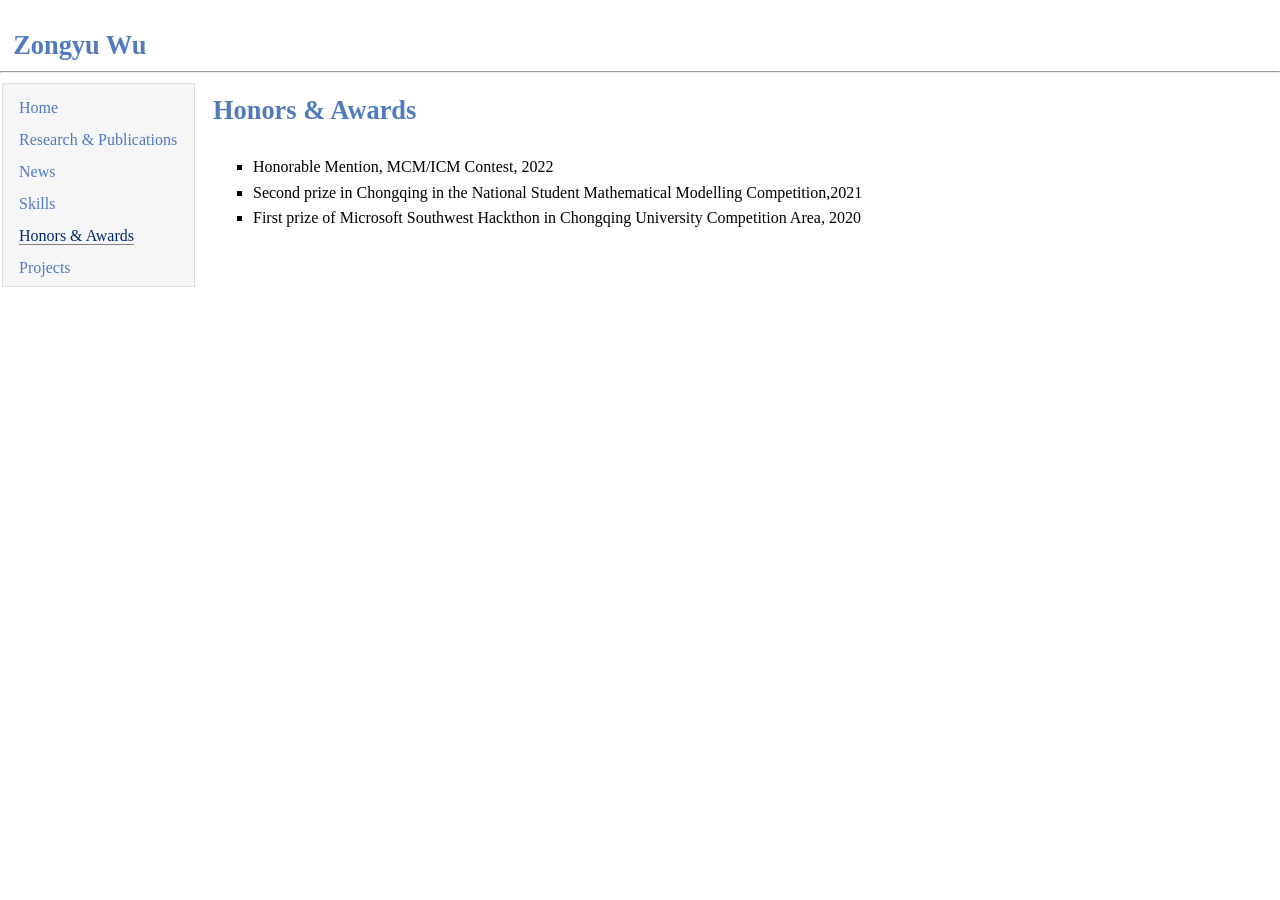
<file: honors.html>
<html>

<head>
	<!-- Global site tag (gtag.js) - Google Analytics -->
<script async src="https://www.googletagmanager.com/gtag/js?id=G-YGTV4RKNNX"></script>
<script>
  window.dataLayer = window.dataLayer || [];
  function gtag(){dataLayer.push(arguments);}
  gtag('js', new Date());

  gtag('config', 'G-YGTV4RKNNX');
</script>
    <meta http-equiv="Content-Type" content="text/html;charset=utf-8" />
    <link rel="stylesheet" type="text/css" href="style.css" />
    <title>Zongyu Wu</title>
    <base href="https://wzongyu.github.io/honors.html">
</head>

<body>
<h1 style="padding-left: 0.5em">Zongyu Wu</h1><hr>
<table summary="Table for page layout." id="tlayout">
<tr valign="top">
<td id="layout-menu">
    <div class="menu-item"><a href="index.html">Home</a></div>
    <div class="menu-item"><a href="research.html">Research & Publications</a></div>
    <div class="menu-item"><a href="news.html">News</a></div>
    <div class="menu-item"><a href="skills.html">Skills</a></div>
    <div class="menu-item"><a href="honors.html" class="current">Honors & Awards</a></div>
    <div class="menu-item"><a href="projects.html">Projects</a></div>
</td>
<td id="layout-content">
    <div>
        <!--<h1><hr><a name="codesdata"></a>Codes and Datasets</h1> -->
		<h1 style="margin-top: 0em">Honors & Awards</h1><br>

		<ul>
			<li><p>Honorable Mention, MCM/ICM Contest, 2022<br></p></li>
			<li><p>Second prize in Chongqing in the National Student Mathematical Modelling Competition,2021<br></p></li>
            		<li><p>First prize of Microsoft Southwest Hackthon in Chongqing University Competition Area, 2020<br></p></li>
		</ul>
    </div>
</td>
</tr>
</table>
</body>
</html>
</file>
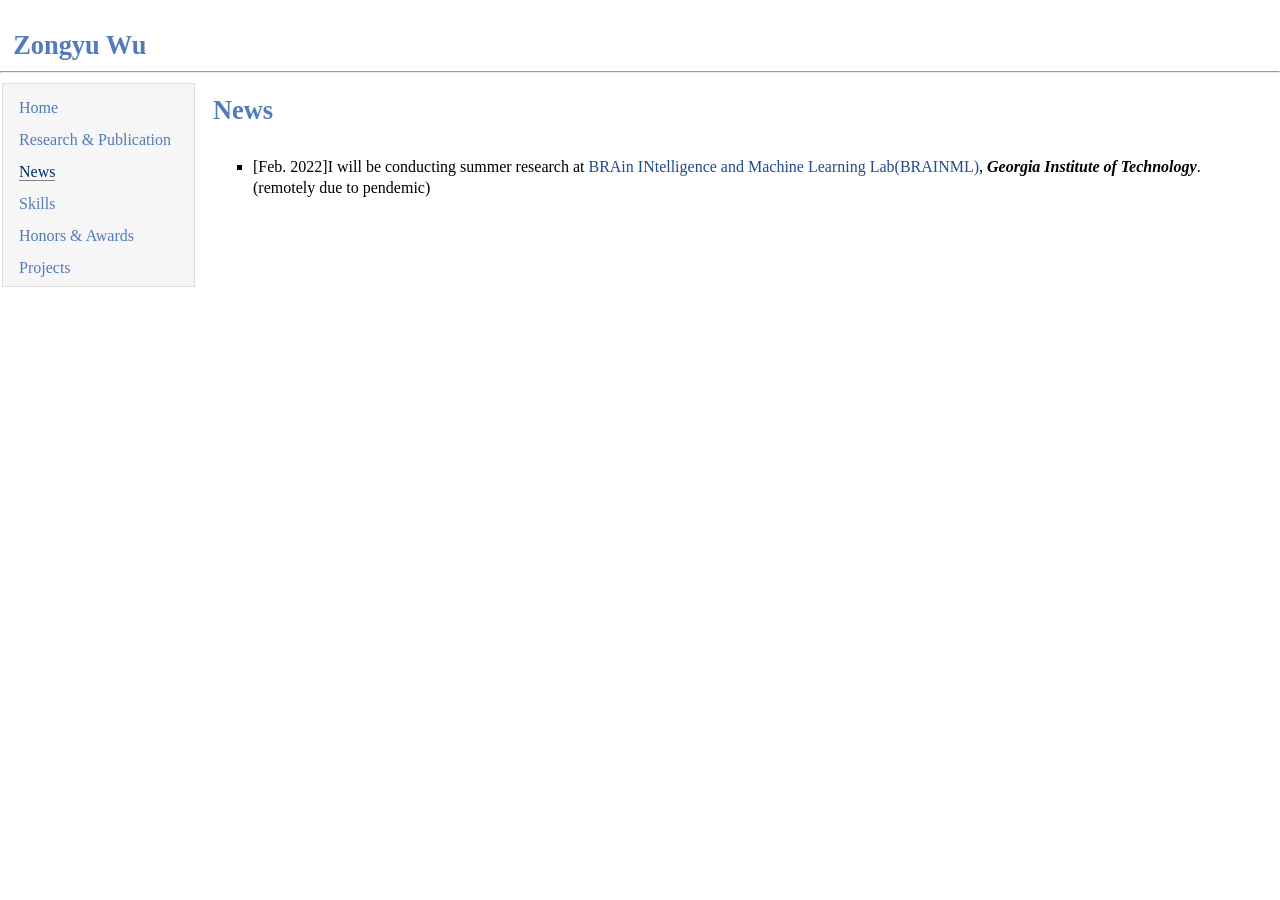
<file: news.html>
<html>

<head>
	<!-- Global site tag (gtag.js) - Google Analytics -->
<script async src="https://www.googletagmanager.com/gtag/js?id=G-YGTV4RKNNX"></script>
<script>
  window.dataLayer = window.dataLayer || [];
  function gtag(){dataLayer.push(arguments);}
  gtag('js', new Date());

  gtag('config', 'G-YGTV4RKNNX');
</script>
    <meta http-equiv="Content-Type" content="text/html;charset=utf-8" />
    <link rel="stylesheet" type="text/css" href="style.css" />
    <title>Zongyu Wu</title>
    <base href="https://wzongyu.github.io/news.html">
</head>

<body>
<h1 style="padding-left: 0.5em">Zongyu Wu</h1><hr>
<table summary="Table for page layout." id="tlayout">
<tr valign="top">
<td id="layout-menu">
    <div class="menu-item"><a href="index.html">Home</a></div>
    <div class="menu-item"><a href="research.html">Research & Publication</a></div>
    <div class="menu-item"><a href="news.html" class="current">News</a></div>
    <div class="menu-item"><a href="skills.html">Skills</a></div>
    <div class="menu-item"><a href="honors.html">Honors & Awards</a></div>
    <div class="menu-item"><a href="projects.html">Projects</a></div>
</td>
<td id="layout-content">

	<h1 style="margin-top: 0em">News</h1><br>

	<div>
        <ul>
       <li><p>[Feb. 2022]I will be conducting summer research at <a href="https://sites.google.com/view/brainml/home" target="_blank">BRAin INtelligence and Machine Learning Lab(BRAINML)</a>, <i><strong>Georgia Institute of Technology</strong></i>.(remotely due to pendemic)</p></li>


        </ul>
	</div>

</td>
</tr>
</table>
</body>
</html>
</file>
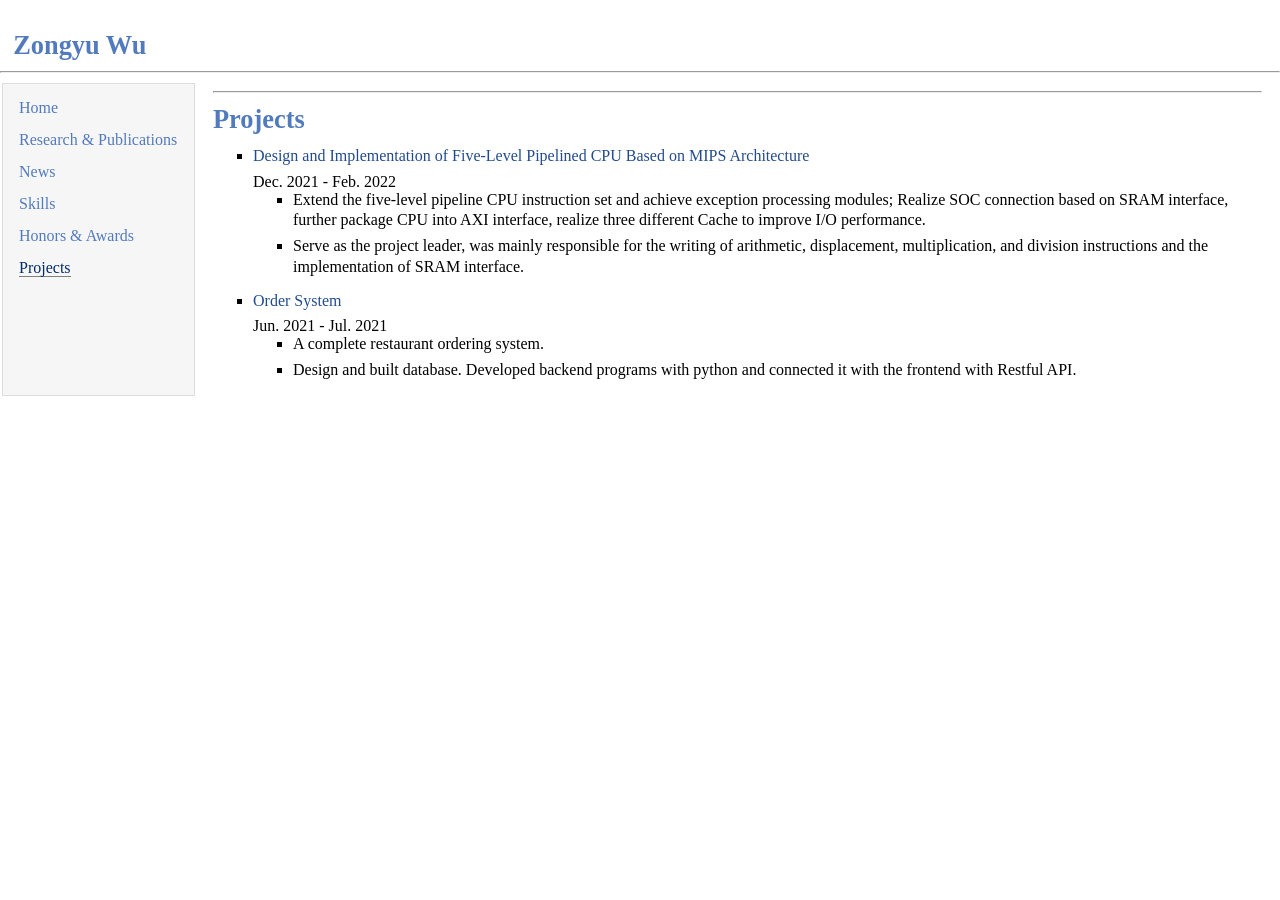
<file: projects.html>
<html>

<head>
	<!-- Global site tag (gtag.js) - Google Analytics -->
<script async src="https://www.googletagmanager.com/gtag/js?id=G-YGTV4RKNNX"></script>
<script>
  window.dataLayer = window.dataLayer || [];
  function gtag(){dataLayer.push(arguments);}
  gtag('js', new Date());

  gtag('config', 'G-YGTV4RKNNX');
</script>
    <meta http-equiv="Content-Type" content="text/html;charset=utf-8" />
    <link rel="stylesheet" type="text/css" href="style.css" />
    <title>Zongyu Wu</title>
    <base href="https://wzongyu.github.io/research.html">
</head>

<body>
<h1 style="padding-left: 0.5em">Zongyu Wu</h1><hr>
<table summary="Table for page layout." id="tlayout">
<tr valign="top">
<td id="layout-menu">
    <div class="menu-item"><a href="index.html">Home</a></div>
    <div class="menu-item"><a href="research.html">Research & Publications</a></div>
    <div class="menu-item"><a href="news.html">News</a></div>
    <div class="menu-item"><a href="skills.html">Skills</a></div>
    <div class="menu-item"><a href="honors.html">Honors & Awards</a></div>
    <div class="menu-item"><a href="projects.html" class="current">Projects</a></div>
</td>
<td id="layout-content">



<div>
    <h1><hr>Projects</h1>
    <ul>
      <li><p style = "margin:5px 0">
	      <a href="https://github.com/wzongyu/Five-stage-pipeline-CPU">Design and Implementation of Five-Level Pipelined CPU Based on MIPS Architecture</a><br></p>
	    </li>
      		<p style = "margin:5px 0">Dec. 2021 - Feb. 2022<br></p>
	      <ul>
		      <li><p style = "margin:5px 0"> Extend the five-level pipeline CPU instruction set and achieve exception processing modules; Realize SOC connection based on SRAM interface, further package CPU into AXI interface, realize three different Cache to improve I/O performance.</p></li>
	              <li><p style = "margin:5px 0"> Serve as the project leader, was mainly responsible for the writing of arithmetic, displacement, multiplication, and division instructions and the implementation of SRAM interface.</p></li>
	      </ul>
	  
      <li><p style = "margin:5px 0">
	      <a href="https://github.com/wzongyu/OrderSystem">Order System</a><br></p>
	    </li>
      		<p style = "margin:5px 0">Jun. 2021 - Jul. 2021<br></p>
	      <ul>
		      <li><p style = "margin:5px 0"> A complete restaurant ordering system.</p></li>
	              <li><p style = "margin:5px 0"> Design and built database. Developed backend programs with python and connected it with the frontend with Restful API.</p></li>
	      </ul>
	  

    </ul>
</div>
	
 

</td>
</tr>
</table>
</body>
</html>
</file>
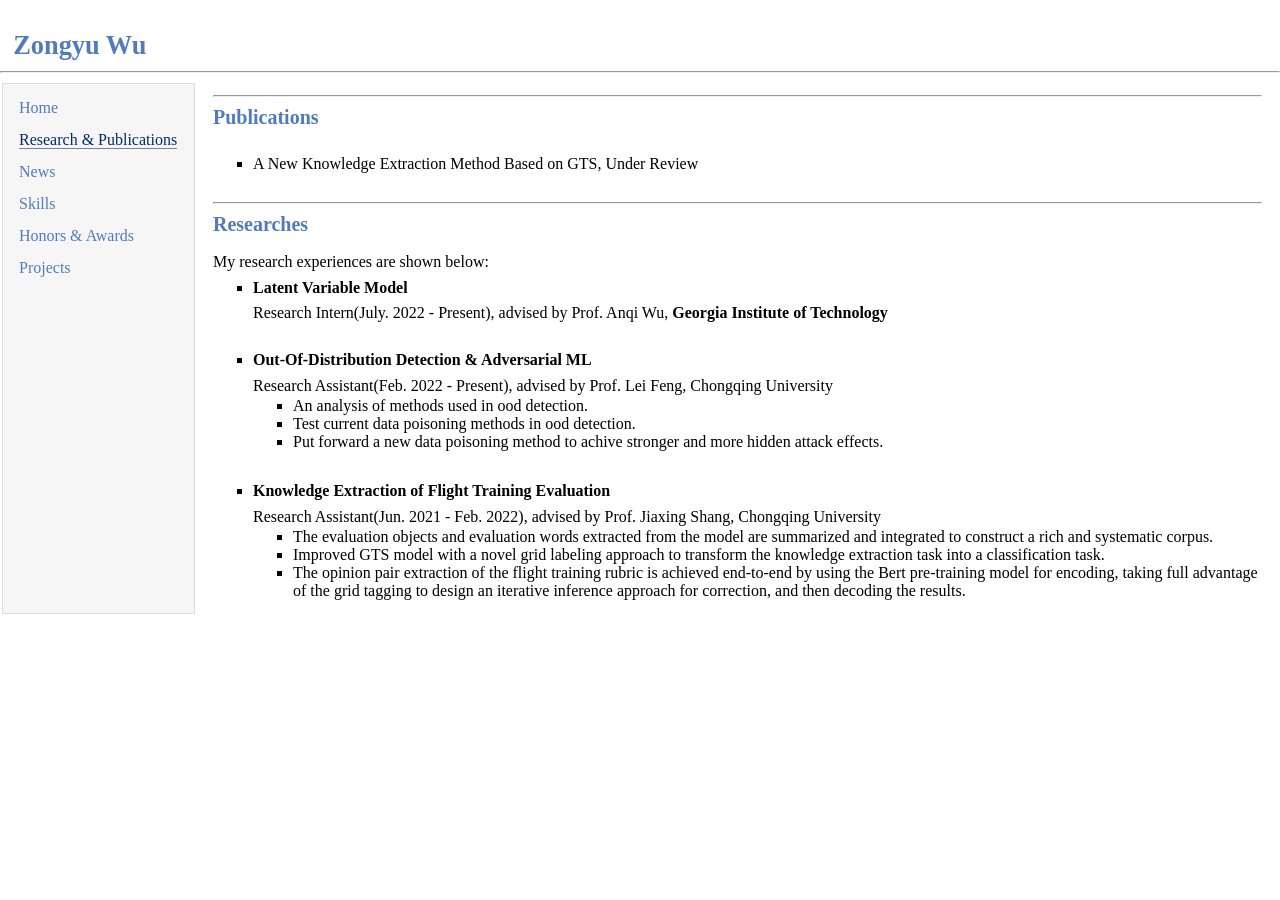
<file: research.html>
<html>

<head>
	<!-- Global site tag (gtag.js) - Google Analytics -->
<script async src="https://www.googletagmanager.com/gtag/js?id=G-YGTV4RKNNX"></script>
<script>
  window.dataLayer = window.dataLayer || [];
  function gtag(){dataLayer.push(arguments);}
  gtag('js', new Date());

  gtag('config', 'G-YGTV4RKNNX');
</script>
    <meta http-equiv="Content-Type" content="text/html;charset=utf-8" />
    <link rel="stylesheet" type="text/css" href="style.css" />
    <title>Zongyu Wu</title>
    <base href="https://wzongyu.github.io/research.html">
</head>

<body>
<h1 style="padding-left: 0.5em">Zongyu Wu</h1><hr>
<table summary="Table for page layout." id="tlayout">
<tr valign="top">
<td id="layout-menu">
    <div class="menu-item"><a href="index.html">Home</a></div>
    <div class="menu-item"><a href="research.html"  class="current">Research & Publications</a></div>
    <div class="menu-item"><a href="news.html">News</a></div>
    <div class="menu-item"><a href="skills.html">Skills</a></div>
    <div class="menu-item"><a href="honors.html">Honors & Awards</a></div>
    <div class="menu-item"><a href="projects.html">Projects</a></div>
</td>

 
	

<td id="layout-content">
<div>
    <h2><hr>Publications</h2>
<ul>
        <li><p style = "margin:15px 0">
            A New Knowledge Extraction Method Based on GTS, Under Review<br>
            </p>
        </li>
</ul>
</div>



<div>	
	<h2><hr>Researches</h2>
<p>My research experiences are shown below:</p>

<ul>
	<li><p><strong>Latent Variable Model</strong></p>
	<p>Research Intern(July. 2022 - Present), advised by Prof. Anqi Wu, <strong>Georgia Institute of Technology</strong></p> 
	
	
	<ul>
	</ul>	
	</li>
	
	<br />
	
	<li><p><strong>Out-Of-Distribution Detection & Adversarial ML </strong></p>
	
	<p>Research Assistant(Feb. 2022 - Present), advised by Prof. Lei Feng, Chongqing University</p> 	
	<ul>
		<li>An analysis of methods used in ood detection.</li>
		<li>Test current data poisoning methods in ood detection.</li>
		<li>Put forward a new data poisoning method to achive stronger and more hidden attack effects.</li>
	</ul>	
	</li>
	
	<br />
	
	<li><p><strong>Knowledge Extraction of Flight Training Evaluation</strong></p>
	<p>Research Assistant(Jun. 2021 - Feb. 2022), advised by Prof. Jiaxing Shang, Chongqing University</p> 
	<ul>
		<li>The evaluation objects and evaluation words extracted from the model are summarized and integrated to construct a rich and systematic corpus.</li>
		<li>Improved GTS model with a novel grid labeling approach to transform the knowledge extraction task into a classification task.</li>
		<li>The opinion pair extraction of the flight training rubric is achieved end-to-end by using the Bert pre-training model for encoding, taking full advantage of the grid tagging to design an iterative inference approach for correction, and then decoding the results.</li>
	</ul>	
	</li>
	
</ul>
</div>		   
</td>

</tr>
</table>
</body>
</html>
</file>
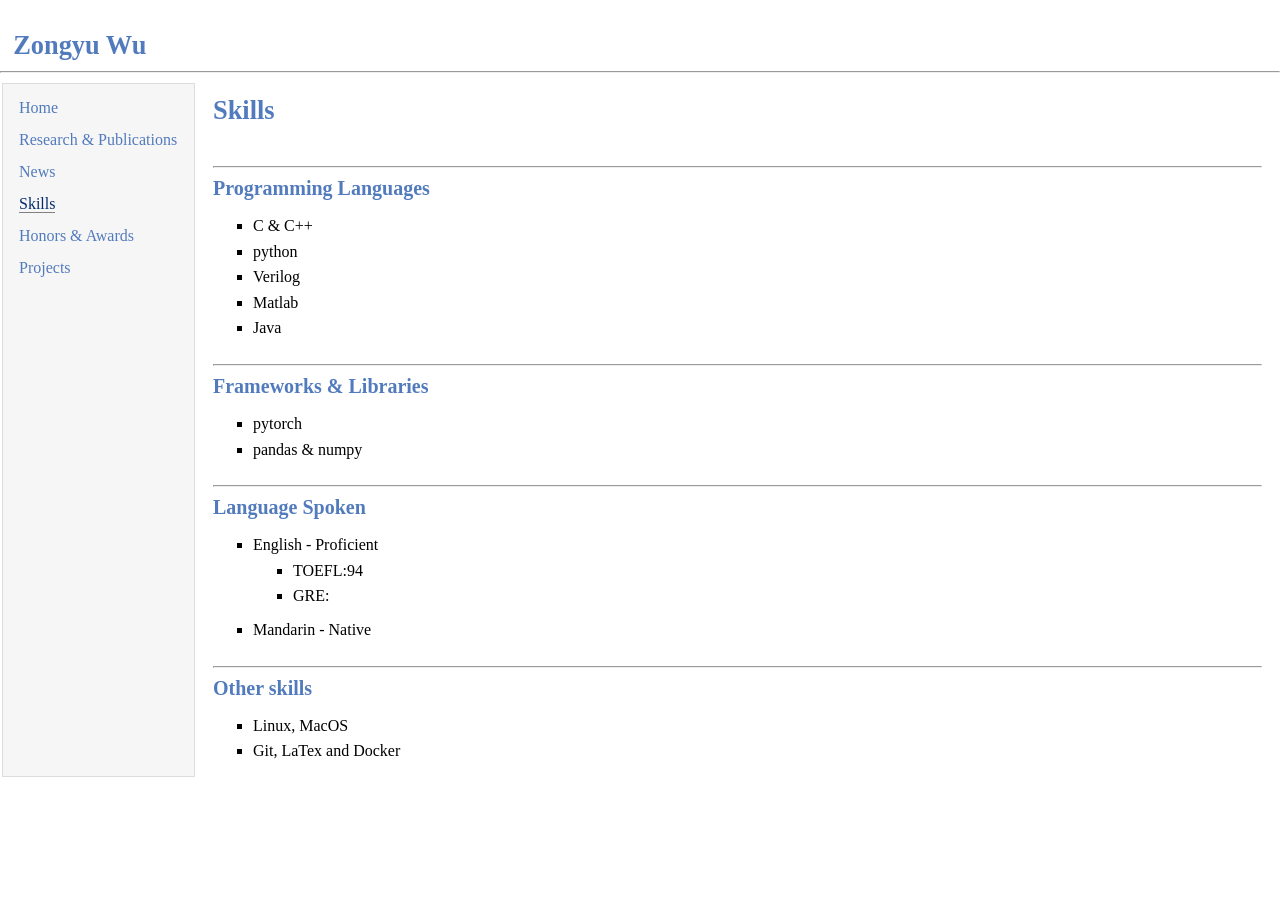
<file: skills.html>
<html>

<head>
	<!-- Global site tag (gtag.js) - Google Analytics -->
<script async src="https://www.googletagmanager.com/gtag/js?id=G-YGTV4RKNNX"></script>
<script>
  window.dataLayer = window.dataLayer || [];
  function gtag(){dataLayer.push(arguments);}
  gtag('js', new Date());

  gtag('config', 'G-YGTV4RKNNX');
</script>
    <meta http-equiv="Content-Type" content="text/html;charset=utf-8" />
    <link rel="stylesheet" type="text/css" href="style.css" />
    <title>Zongyu Wu</title>
    <base href="https://wzongyu.github.io/skills.html">
</head>

<body>
<h1 style="padding-left: 0.5em">Zongyu Wu</h1><hr>
<table summary="Table for page layout." id="tlayout">
<tr valign="top">
<td id="layout-menu">
    <div class="menu-item"><a href="index.html">Home</a></div>
    <div class="menu-item"><a href="research.html">Research & Publications</a></div>
    <div class="menu-item"><a href="news.html">News</a></div>
    <div class="menu-item"><a href="skills.html" class="current">Skills</a></div>
    <div class="menu-item"><a href="honors.html">Honors & Awards</a></div>
    <div class="menu-item"><a href="projects.html">Projects</a></div>
</td>
<td id="layout-content">
    <div>
		<h1 style="margin-top: 0em">Skills</h1><br>

<div>
<h2><hr><a name="Programming Languages"></a>Programming Languages</h2>
        <ul>
		<li><p>C & C++</p></li>
		<li><p>python</p></li>
		<li><p>Verilog</p></li>
		<li><p>Matlab</p></li>
		<li><p>Java</p></li>
        </ul>
	</div>
    </div>

<div>
<h2><hr><a name="Frameworks & Libraries"></a>Frameworks & Libraries</h2>
        <ul>
		<li><p>pytorch</p></li>
		<li><p>pandas & numpy</p></li>
        </ul>
	</div>
    </div>
<div>
<h2><hr><a name="Language Spoken"></a>Language Spoken</h2>
        <ul>
		<li><p>English - Proficient</p></li>
		<ul>
			<li><p>TOEFL:94</p></li>
			<li><p>GRE: </p></li>
			</ul>
		<li><p>Mandarin - Native</p></li>
        </ul>
	</div>
    </div>
<div>
<h2><hr><a name="Other skills"></a>Other skills</h2>
        <ul>
		<li><p>Linux, MacOS</p></li>
		<li><p>Git, LaTex and Docker</p></li>
        </ul>
	</div>
    </div>
</td>
</tr>
</table>
</body>
</html>
</file>
<file: style.css>
table#tlayout {
    width: 100%;
    border: none;
    border-collapse: separate;
    background: white;
}

body {
	background: white;
	font-family: Georgia, serif;
	padding-bottom: 8px;
	margin: 0;
}

#layout-menu {
	background: #f6f6f6;
	border: 1px solid #dddddd;
	padding-top: 0.5em;
	padding-left: 8px;
	padding-right: 8px;
	font-size: 1.0em;
	width: 175px;
	white-space: nowrap;
    text-align: left;
    vertical-align: top;
}

#layout-menu td {
	background: #f4f4f4;
    vertical-align: top;
}

#layout-content {
	padding-top: 0.0em;
	padding-left: 1.0em;
	padding-right: 1.0em;
    border: none;
    background: white;
    text-align: left;
    vertical-align: top;
}

#layout-menu a {
	line-height: 2.0em;
	margin-left: 0.5em;
}

tt {
    background: #ffffdd;
}

pre, tt {
	font-size: 90%;
	font-family: monaco, monospace;
}

a, a > tt {
	color: #224b8d;
	text-decoration: none;
}

a:hover {
	border-bottom: 1px orange solid;
}

#layout-menu a.current:link, #layout-menu a.current:visited {
	color: #022b6d;
	border-bottom: 1px gray solid;
}
#layout-menu a:link, #layout-menu a:visited, #layout-menu a:hover {
	color: #527bbd;
	text-decoration: none;
}
#layout-menu a:hover {
	text-decoration: none;
}

div.menu-category {
	border-bottom: 1px solid gray;
	margin-top: 0.8em;
	padding-top: 0.2em;
	padding-bottom: 0.1em;
	font-weight: bold;
}

div.menu-item {
	padding-left: 16px;
	text-indent: -16px;
}

div#toptitle {
	padding-bottom: 0.2em;
	margin-bottom: 1.5em;
	border-bottom: 3px double gray;
}

div#subtitle {
	margin-top: 0.0em;
	margin-bottom: 0.0em;
	padding-top: 0em;
	padding-bottom: 0.1em;
}

em {
	font-style: italic;
}

strong {
	font-weight: bold;
}

h1, h2, h3 {
	color: #527bbd;
	margin-top: 0.7em;
	margin-bottom: 0.3em;
    padding-top: 0.5em;
	padding-bottom: 0.2em;
	line-height: 1.0;	
}

h1 {
	font-size: 165%;
}

h2 {
	padding-top: 0.8em;
    padding-bottom: 0.6em;
	font-size: 125%;
}

h2 + h3 {
    padding-top: 0.2em;
}

h3 {
	font-size: 110%;
	border-bottom: none;
}

p {
	margin-top: 0.0em;
	margin-bottom: 0.8em;
	padding: 0;
	line-height: 1.3;
}

pre {
	padding: 0;
	margin: 0;
}

div#footer {
	font-size: small;
	border-top: 1px solid #c0c0c0;
	padding-top: 0.1em;
	margin-top: 4.0em;
	color: #c0c0c0;
}

div#footer a {
	color: #80a0b0;
}

div#footer-text {
	float: left;
	padding-bottom: 8px;
}

ul, ol, dl {
	margin-top: 0.2em;
	padding-top: 0;
	margin-bottom: 0.8em;
}

dt {
	margin-top: 0.5em;
	margin-bottom: 0;
}

dl {
	margin-left: 20px;
}

dd {
	color: #222222;
}

dd > *:first-child {
	margin-top: 0;
}

ul {
	list-style-position: outside;
	list-style-type: square;
}

p + ul, p + ol {
	margin-top: -0.5em;
}

li ul, li ol {
	margin-top: -0.3em;
}

ol {
	list-style-position: outside;
	list-style-type: decimal;
}

li p, dd p {
	margin-bottom: 0.3em;
}


ol ol {
	list-style-type: lower-alpha;
}

ol ol ol {
	list-style-type: lower-roman;
}

p + div.codeblock {
	margin-top: -0.6em;
}

div.codeblock, div.infoblock {
	margin-right: 0%;
	margin-top: 1.2em;
	margin-bottom: 1.3em;
}

div.blocktitle {
	font-weight: bold;
	color: #cd7b62;
	margin-top: 1.2em;
	margin-bottom: 0.1em;
}

div.blockcontent {
	border: 1px solid silver;
	padding: 0.3em 0.5em;
}

div.infoblock > div.blockcontent {
	background: #ffffee;
}

div.blockcontent p + ul, div.blockcontent p + ol {
	margin-top: 0.4em;
}

div.infoblock p {
	margin-bottom: 0em;
}

div.infoblock li p, div.infoblock dd p {
	margin-bottom: 0.5em;
}

div.infoblock p + p {
	margin-top: 0.8em;
}

div.codeblock > div.blockcontent {
	background: #f6f6f6;
}

span.pycommand {
	color: #000070;
}

span.statement {
	color: #008800;
}
span.builtin {
	color: #000088;
}
span.special {
	color: #990000;
}
span.operator {
	color: #880000;
}
span.error {
	color: #aa0000;
}
span.comment, span.comment > *, span.string, span.string > * {
	color: #606060;
}

@media print {
	#layout-menu { display: none; }
}

#fwtitle {
	margin: 2px;
}

#fwtitle #toptitle {
	padding-left: 0.5em;
	margin-bottom: 0.5em;
}

#layout-content h1:first-child, #layout-content h2:first-child, #layout-content h3:first-child {
	margin-top: -0.7em;
}

div#toptitle h1, #layout-content div#toptitle h1 {
	margin-bottom: 0.0em;
	padding-bottom: 0.1em;
	padding-top: 0;
	margin-top: 0.5em;
	border-bottom: none;
}

img.eq {
	padding: 0;
	padding-left: 0.1em;
	padding-right: 0.1em;
	margin: 0;
}

img.eqwl {
	padding-left: 2em;
	padding-top: 0.6em;
	padding-bottom: 0.2em;
	margin: 0;
}

table {
    border: 2px solid black;
    border-collapse: collapse;
}

td {
    padding: 2px;
    padding-left: 0.5em;
    padding-right: 0.5em;
    text-align: center;
    border: 1px solid gray;
}

table + table {
    margin-top: 1em;
}

tr.heading {
    font-weight: bold;
    border-bottom: 2px solid black;
}

img {
    border: none;
}

table.imgtable, table.imgtable td {
    border: none;
    text-align: left;
}
</file>
